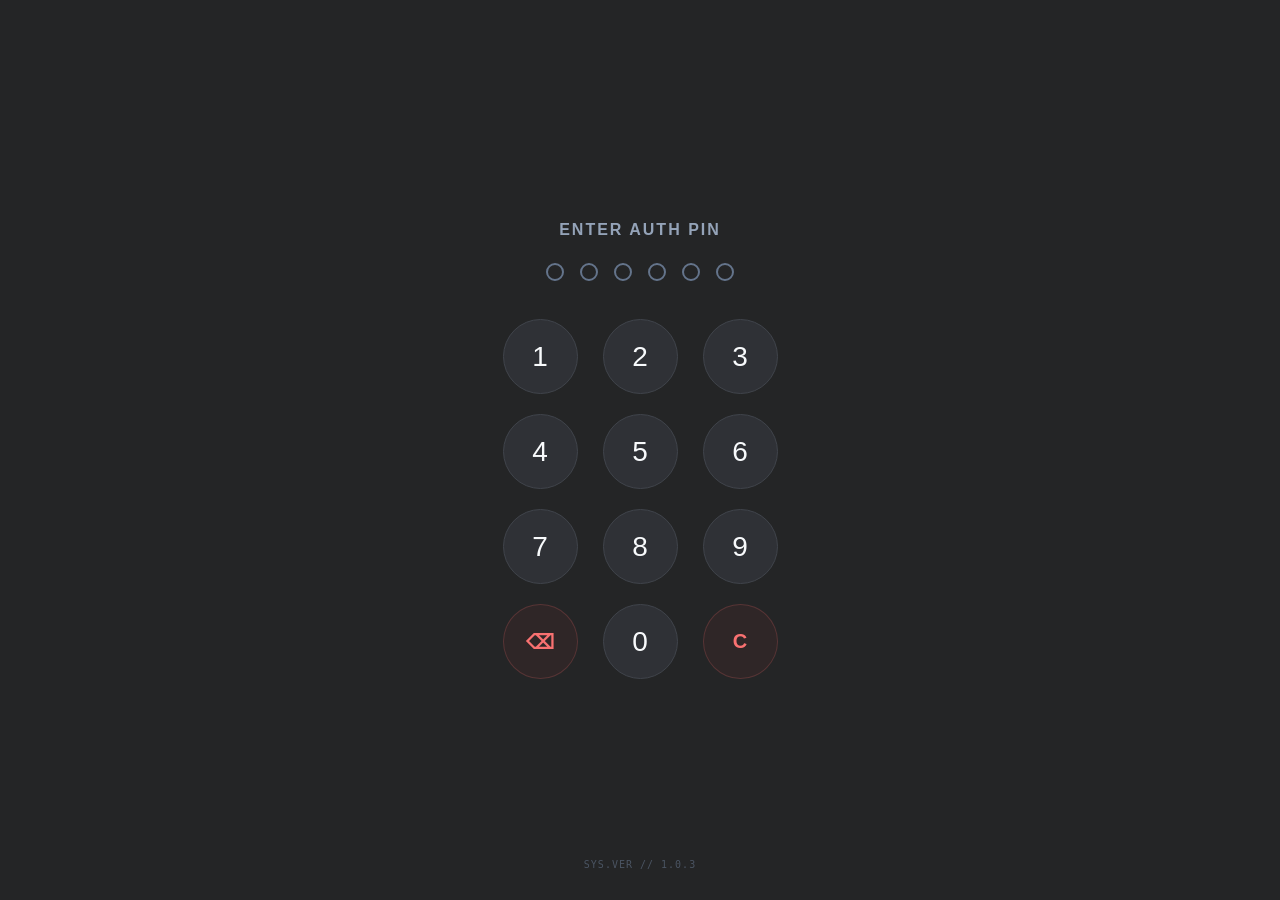
<file: admin/index.html>
<!DOCTYPE html>
<html>
<head>
    <meta charset="utf-8">
    <meta name="viewport" content="width=device-width, initial-scale=1.0, maximum-scale=1.0, user-scalable=no">
    <meta name="apple-mobile-web-app-capable" content="yes">
    <meta name="apple-mobile-web-app-status-bar-style" content="black-translucent">
    <title>MASTER CONTROL</title>
    
    <script src="config.js"></script>

    <style>
        body {
            font-family: -apple-system, BlinkMacSystemFont, "Segoe UI", Roboto, Arial, sans-serif;
            background-color: #242526; 
            color: #e2e8f0;
            padding: 0; margin: 0;
            touch-action: manipulation; 
        }

        /* --- ЭКРАН ПИН-КОДА --- */
        #pin-screen {
            position: fixed; top: 0; left: 0; width: 100%; height: 100%;
            background-color: #242526; 
            display: flex; flex-direction: column; align-items: center; justify-content: center;
            z-index: 2000;
            touch-action: manipulation; 
        }
        .pin-title { color: #94a3b8; font-size: 16px; font-weight: 600; margin-bottom: 24px; letter-spacing: 2px; }
        .pin-dots { display: flex; gap: 16px; margin-bottom: 40px; height: 16px; }
        .pin-dot { width: 14px; height: 14px; border-radius: 50%; border: 2px solid #64748b; background: transparent; transition: 0.2s; }
        .pin-dot.filled { background: #cbd5e1; border-color: #cbd5e1; }
        .pin-dot.error { border-color: #ef4444; background: #ef4444; }
        
        .numpad { display: grid; grid-template-columns: repeat(3, 1fr); gap: 20px; width: 280px; }
        .num-btn {
            background: #2f3136; border: 1px solid #40444b; border-radius: 50%;
            width: 75px; height: 75px; color: #f8fafc; font-size: 28px; font-weight: 300;
            display: flex; align-items: center; justify-content: center;
            margin: 0 auto; cursor: pointer; transition: 0.1s;
            touch-action: manipulation; 
        }
        .num-btn:active { background: #40444b; transform: scale(0.95); }
        .num-btn.action-btn { 
            font-size: 20px; font-weight: 600; 
            color: #f87171; border-color: rgba(248, 113, 113, 0.2); 
            background: rgba(239, 68, 68, 0.05); 
        }
        .num-btn:active { background: rgba(239, 68, 68, 0.15); }
        .pin-version { position: absolute; bottom: 30px; opacity: 0.6; }

        /* --- ОСНОВНОЙ ИНТЕРФЕЙС --- */
        #main-app { display: none; padding: 4px; padding-bottom: 20px; }
        .header-panel { display: flex; justify-content: space-between; align-items: center; border-bottom: 2px solid #40444b; padding: 10px 8px; margin-bottom: 12px; margin-top: 4px; }
        .header-left { display: flex; flex-direction: column; align-items: flex-start; }
        h2 { font-size: 18px; text-transform: uppercase; margin: 0; font-weight: 800; color: #cbd5e1; letter-spacing: 0.5px; }
        .version-label { font-size: 10px; color: #64748b; font-family: monospace; margin-top: 2px; letter-spacing: 1px; }
        
        .nav-controls { display: flex; gap: 14px; align-items: center; }
        .nav-btn { background: transparent; border: none; font-size: 18px; cursor: pointer; padding: 4px; touch-action: manipulation; }
        .nav-btn:active { transform: scale(0.9); opacity: 0.7; }

        table { width: 100%; border-collapse: collapse; background: #2f3136; border-radius: 4px; overflow: hidden; table-layout: fixed; }
        th, td { border-bottom: 1px solid #40444b; padding: 10px 6px; vertical-align: middle; }
        th { background-color: #242526; color: #94a3b8; font-weight: 600; font-size: 12px; text-transform: uppercase; padding: 12px 6px; text-align: center; border-bottom: 2px solid #40444b; }
        
        .client-col { text-align: left; padding-left: 8px; line-height: 1.3; }
        .client-name { 
            font-size: 16px; font-weight: 700; color: #f8fafc; display: inline-block; word-wrap: break-word; 
            cursor: pointer; border-bottom: 1px dashed #64748b; padding-bottom: 2px;
        }
        .client-key { font-size: 11px; color: #94a3b8; font-family: monospace; display: block; margin-top: 2px; }
        .control-cell { display: flex; flex-direction: column; gap: 6px; align-items: stretch; padding: 0 4px; }
        
        .days-badge { font-size: 13px; font-weight: 800; padding: 4px 0; border-radius: 4px; text-align: center; text-transform: uppercase; }
        .safe-badge { background-color: rgba(34, 197, 94, 0.15); color: #4ade80; border: 1px solid rgba(74, 222, 128, 0.3); } 
        .danger-badge { background-color: rgba(239, 68, 68, 0.15); color: #f87171; border: 1px solid rgba(248, 113, 113, 0.3); } 
        
        .locked-row { background-color: #202225; opacity: 0.8; }
        .locked-row .client-name { text-decoration: line-through; color: #64748b; border-bottom: 1px dashed #40444b; }

        .btn { width: 100%; padding: 12px 2px; font-size: 11px; font-weight: 700; border: none; border-radius: 4px; cursor: pointer; color: #fff; text-transform: uppercase; touch-action: manipulation; }
        .btn:active { opacity: 0.8; }
        .btn-red { background-color: #b91c1c; }
        .btn-green { background-color: #15803d; }
        .btn-dark { background-color: #40444b; color: #cbd5e1; }
        .btn:disabled { background-color: #40444b; color: #94a3b8; cursor: not-allowed; }
        .loader { padding: 30px; text-align: center; font-weight: bold; color: #94a3b8; }

        /* --- МОДАЛЬНЫЕ ОКНА --- */
        #edit-modal, #add-modal {
            display: none; position: fixed; top: 0; left: 0; width: 100%; height: 100%;
            background-color: rgba(18, 18, 18, 0.85); z-index: 1500;
            align-items: flex-start; justify-content: center; backdrop-filter: blur(4px);
            padding-top: 15px; overflow-y: auto; 
        }
        .modal-content {
            background-color: #242526; border: 1px solid #40444b; border-radius: 8px;
            width: 90%; max-width: 360px; padding: 20px; box-shadow: 0 10px 25px rgba(0,0,0,0.5);
            margin-bottom: 260px; 
        }
        .modal-header { font-size: 16px; font-weight: 800; color: #cbd5e1; text-transform: uppercase; margin-bottom: 16px; letter-spacing: 1px; text-align: center; border-bottom: 1px solid #40444b; padding-bottom: 8px; }
        
        .form-group { margin-bottom: 14px; }
        .form-label { display: block; font-size: 11px; color: #94a3b8; text-transform: uppercase; margin-bottom: 6px; font-weight: 600; }
        .form-control {
            width: 100%; box-sizing: border-box; background-color: #1e1e1e; border: 1px solid #40444b;
            color: #f8fafc; padding: 12px; border-radius: 4px; font-family: monospace; font-size: 14px;
        }
        .form-control:focus { outline: none; border-color: #64748b; }
        input[type="date"]::-webkit-calendar-picker-indicator { filter: invert(1); opacity: 0.6; cursor: pointer; }
        
        .modal-actions { display: flex; gap: 10px; margin-top: 20px; }
        .modal-actions .btn { flex: 1; padding: 14px 0; }
    </style>
</head>
<body>

    <div id="pin-screen">
        <div class="pin-title" id="pin-msg">ENTER AUTH PIN</div>
        <div class="pin-dots" id="dots-container">
            <div class="pin-dot"></div><div class="pin-dot"></div><div class="pin-dot"></div>
            <div class="pin-dot"></div><div class="pin-dot"></div><div class="pin-dot"></div>
        </div>
        <div class="numpad" id="numpad">
            <button class="num-btn" onclick="addDigit(1)">1</button>
            <button class="num-btn" onclick="addDigit(2)">2</button>
            <button class="num-btn" onclick="addDigit(3)">3</button>
            <button class="num-btn" onclick="addDigit(4)">4</button>
            <button class="num-btn" onclick="addDigit(5)">5</button>
            <button class="num-btn" onclick="addDigit(6)">6</button>
            <button class="num-btn" onclick="addDigit(7)">7</button>
            <button class="num-btn" onclick="addDigit(8)">8</button>
            <button class="num-btn" onclick="addDigit(9)">9</button>
            <button class="num-btn action-btn" onclick="removeDigit()">⌫</button>
            <button class="num-btn" onclick="addDigit(0)">0</button>
            <button class="num-btn action-btn" onclick="clearPin()">C</button>
        </div>
        <div class="version-label pin-version" id="pin-version-display"></div>
    </div>

    <div id="main-app">
        <div class="header-panel">
            <div class="header-left">
                <h2>MASTER CONTROL</h2>
                <div class="version-label" id="version-display"></div>
            </div>
            <div class="nav-controls">
                <button class="nav-btn" onclick="openAddModal()" title="Добавить арендатора">➕</button>
                <button class="nav-btn" onclick="refreshData()" title="Обновить базу">🔄</button>
                <button class="nav-btn" onclick="lockApp()" title="Заблокировать">🔒</button>
            </div>
        </div>
        <table>
            <thead>
                <tr>
                    <th style="width: 60%;">Арендатор</th>
                    <th style="width: 40%;">Статус / Контроль</th>
                </tr>
            </thead>
            <tbody id="table-body">
                <tr><td colspan="2" class="loader">Синхронизация...</td></tr>
            </tbody>
        </table>
    </div>

    <div id="edit-modal">
        <div class="modal-content">
            <div class="modal-header">ПАРАМЕТРЫ КЛИЕНТА</div>
            
            <input type="hidden" id="edit-api-key">
            
            <div class="form-group">
                <label class="form-label">ИМЯ АРЕНДАТОРА</label>
                <input type="text" id="edit-name" class="form-control" autocomplete="off">
            </div>
            
            <div class="form-group" style="display: flex; gap: 8px; align-items: flex-end;">
                <div style="flex: 1;">
                    <label class="form-label">КОНТАКТ (ТЕЛЕФОН)</label>
                    <input type="tel" id="edit-contact" class="form-control" autocomplete="off" placeholder="+77001234567">
                </div>
                <a id="call-btn" href="#" class="btn btn-dark" style="display: flex; align-items: center; justify-content: center; height: 45px; width: 50px; text-decoration: none; font-size: 18px; border-radius: 4px; box-sizing: border-box;">📞</a>
            </div>

            <div class="form-group">
                <label class="form-label">ЗАМЕТКИ (ДЛЯ СЕБЯ)</label>
                <textarea id="edit-notes" class="form-control" rows="2" style="resize: none; font-family: inherit; font-size: 14px;"></textarea>
            </div>
            
            <div class="form-group">
                <label class="form-label">ДОСТУП ОТКРЫТ ДО</label>
                <input type="date" id="edit-date" class="form-control">
            </div>
            
            <div class="form-group">
                <label class="form-label">ПОРОГ ПРЕДУПРЕЖДЕНИЯ (ДНЕЙ)</label>
                <input type="number" id="edit-warning" class="form-control" min="1" max="30" inputmode="numeric" pattern="[0-9]*" onfocus="this.select()">
            </div>

            <div class="modal-actions">
                <button class="btn btn-dark" onclick="closeEditModal()">ОТМЕНА</button>
                <button class="btn btn-green" id="save-modal-btn" onclick="saveTenantData()">СОХРАНИТЬ</button>
            </div>
        </div>
    </div>

    <div id="add-modal">
        <div class="modal-content">
            <div class="modal-header">НОВЫЙ АРЕНДАТОР</div>
            
            <div class="form-group">
                <label class="form-label">ИМЯ АРЕНДАТОРА</label>
                <input type="text" id="add-name" class="form-control" autocomplete="off" placeholder="Название точки...">
            </div>
            
            <div class="form-group">
                <label class="form-label">ДНЕЙ ДОСТУПА</label>
                <input type="number" id="add-days" class="form-control" value="30" inputmode="numeric" pattern="[0-9]*" onfocus="this.select()">
            </div>
            
            <div class="form-group">
                <label class="form-label">GOOGLE EMAIL (ДЛЯ ДОСТУПА)</label>
                <input type="email" id="add-email" class="form-control" autocomplete="off" placeholder="client@gmail.com">
            </div>

            <div class="modal-actions">
                <button class="btn btn-dark" onclick="closeAddModal()">ОТМЕНА</button>
                <button class="btn btn-green" id="btnCreate" onclick="sendCreateTenantRequest()">СОЗДАТЬ</button>
            </div>
        </div>
    </div>

    <script>
        const API_URL = (typeof CONFIG !== 'undefined') ? CONFIG.API_URL : "";
        const currentVersion = 'SYS.VER // ' + ((typeof CONFIG !== 'undefined') ? CONFIG.VERSION : '1.0.6'); 
        
        document.getElementById('version-display').innerText = currentVersion;
        if(document.getElementById('pin-version-display')) document.getElementById('pin-version-display').innerText = currentVersion;

        let currentPin = "";
        let isAuthenticating = false;
        
        window.cachedTenants = [];

        function escapeHtml(str) {
            return String(str === null || str === undefined ? '' : str)
                .replace(/&/g, '&amp;')
                .replace(/</g, '&lt;')
                .replace(/>/g, '&gt;')
                .replace(/"/g, '&quot;')
                .replace(/'/g, '&#39;');
        }

        // Делегированный обработчик кликов по таблице (без inline onclick со строками тенантов)
        document.getElementById('table-body').addEventListener('click', function(e) {
            const nameEl = e.target.closest('.client-name[data-api-key]');
            if (nameEl) {
                openEditModal(nameEl.dataset.apiKey);
                return;
            }
            const btnEl = e.target.closest('button[data-action="toggle-block"]');
            if (btnEl) {
                toggleBlock(btnEl.dataset.apiKey, btnEl.dataset.status, btnEl);
            }
        });

        document.getElementById('edit-contact').addEventListener('input', function() {
            const callBtn = document.getElementById('call-btn');
            const cleanPhone = String(this.value).replace(/[^\d+]/g, '');
            if (cleanPhone) {
                callBtn.href = `tel:${cleanPhone}`;
                callBtn.style.opacity = "1";
            } else {
                callBtn.href = "#";
                callBtn.style.opacity = "0.5";
            }
        });

        function updateDots(isError = false) {
            const dots = document.querySelectorAll('.pin-dot');
            dots.forEach((dot, index) => {
                dot.className = 'pin-dot';
                if (isError) dot.classList.add('error');
                else if (index < currentPin.length) dot.classList.add('filled');
            });
        }

        function toggleNumpad(state) {
            const buttons = document.querySelectorAll('.num-btn');
            buttons.forEach(btn => btn.disabled = !state);
        }

        function addDigit(num) {
            if (isAuthenticating || currentPin.length >= 6) return;
            currentPin += num;
            updateDots();
            if (currentPin.length === 6) verifyAndLoad();
        }

        function removeDigit() {
            if (isAuthenticating || currentPin.length === 0) return;
            currentPin = currentPin.slice(0, -1);
            updateDots();
        }

        function clearPin() {
            if (isAuthenticating) return;
            currentPin = "";
            document.getElementById('pin-msg').innerText = "ENTER AUTH PIN";
            document.getElementById('pin-msg').style.color = "#94a3b8";
            updateDots();
        }

        function lockApp() {
            isAuthenticating = false; 
            currentPin = "";
            window.cachedTenants = [];
            updateDots();
            document.getElementById('main-app').style.display = 'none';
            document.getElementById('pin-screen').style.display = 'flex';
            toggleNumpad(true);
            clearPin();
        }

        async function adminPost(payload) {
            const response = await fetch(API_URL, {
                method: 'POST',
                headers: { 'Content-Type': 'text/plain;charset=utf-8' },
                body: JSON.stringify(payload),
                redirect: 'follow'
            });
            return await response.json();
        }

        async function refreshData() {
            const tbody = document.getElementById('table-body');
            tbody.innerHTML = `<tr><td colspan="2" class="loader">ОБНОВЛЕНИЕ БАЗЫ...</td></tr>`;
            try {
                const data = await adminPost({ action: 'get_tenants', pin: currentPin });
                if (data && data.success && Array.isArray(data.tenants)) {
                    renderTable(data.tenants);
                } else if (Array.isArray(data)) {
                    renderTable(data);
                } else if (data && (data.error === "ACCESS_DENIED" || data.error === "RATE_LIMITED" || data.error === "ADMIN_NOT_CONFIGURED")) {
                    alert(data.message || data.error);
                    lockApp();
                } else {
                    throw new Error((data && (data.message || data.error)) || 'Неизвестная ошибка');
                }
            } catch (e) {
                tbody.innerHTML = `<tr><td colspan="2" class="loader" style="color:#ef4444;">ОШИБКА СИНХРОНИЗАЦИИ</td></tr>`;
            }
        }

        async function verifyAndLoad() {
            isAuthenticating = true;
            toggleNumpad(false);
            document.getElementById('pin-msg').innerText = "VERIFYING...";
            
            try {
                const data = await adminPost({ action: 'get_tenants', pin: currentPin });
                
                if (data && data.error) {
                    const errText = data.error === "RATE_LIMITED"
                        ? (data.message || "RATE LIMITED")
                        : (data.error === "ADMIN_NOT_CONFIGURED" ? "ADMIN_PIN NOT SET" : "ACCESS DENIED");
                    document.getElementById('pin-msg').innerText = errText;
                    document.getElementById('pin-msg').style.color = "#ef4444";
                    updateDots(true);
                    setTimeout(() => {
                        currentPin = ""; isAuthenticating = false; toggleNumpad(true);
                        document.getElementById('pin-msg').innerText = "ENTER AUTH PIN";
                        document.getElementById('pin-msg').style.color = "#94a3b8";
                        updateDots();
                    }, 3000);
                } else {
                    const tenants = (data && Array.isArray(data.tenants)) ? data.tenants : (Array.isArray(data) ? data : []);
                    isAuthenticating = false; 
                    toggleNumpad(true);       
                    document.getElementById('pin-screen').style.display = 'none';
                    document.getElementById('main-app').style.display = 'block';
                    renderTable(tenants);
                }
            } catch (error) {
                document.getElementById('pin-msg').innerText = "CONNECTION ERROR";
                setTimeout(() => { clearPin(); isAuthenticating = false; toggleNumpad(true); }, 1500);
            }
        }

        function renderTable(data) {
            window.cachedTenants = data; 
            const tbody = document.getElementById('table-body');
            let html = '';
            let validCount = 0;

            if (data && data.length > 0) {
                data.forEach(t => {
                    if (!t.api_key || String(t.api_key).trim() === "") return;
                    validCount++;
                    
                    let isBlocked = (t.status !== 'active');
                    let warningThreshold = parseInt(t.warning_days) || 3;
                    let daysLeft = '—';
                    let badgeClass = 'safe-badge';
                    
                    let rawDate = String(t.date_end || "").trim();
                    let eDate = null;

                    if (rawDate) {
                        if (rawDate.includes('T') && rawDate.includes('Z')) {
                            eDate = new Date(rawDate); 
                        } else if (rawDate.includes('.')) {
                            let parts = rawDate.split('.');
                            if (parts.length === 3) eDate = new Date(parts[2], parts[1] - 1, parts[0]);
                        } else if (rawDate.includes('-')) {
                            let clean = rawDate.split(' ')[0];
                            let parts = clean.split('-');
                            if (parts.length === 3) eDate = new Date(parts[0], parts[1] - 1, parts[2]);
                        }

                        if (eDate && !isNaN(eDate.getTime())) {
                            let today = new Date(); today.setHours(0, 0, 0, 0); eDate.setHours(0, 0, 0, 0);
                            let diff = Math.round((eDate - today) / (1000 * 60 * 60 * 24));
                            daysLeft = diff + ' дн.';
                            if (diff <= warningThreshold) badgeClass = 'danger-badge';
                        }
                    }
                    
                    let rowClass = isBlocked ? 'locked-row' : '';
                    let badgeText = 'Остаток: ' + daysLeft; 
                    let btnClass = isBlocked ? 'btn-green' : 'btn-red';
                    let btnLabel = isBlocked ? 'РАЗБЛОКИРОВАТЬ' : 'ЗАБЛОКИРОВАТЬ';
                    const safeKey = escapeHtml(t.api_key);
                    const safeName = escapeHtml(t.client_name);
                    const safeStatus = escapeHtml(t.status);
                    const safeBadgeText = escapeHtml(badgeText);
                    
                    html += `
                        <tr data-row-key="${safeKey}" class="${rowClass}">
                            <td class="client-col">
                                <span class="client-name" data-api-key="${safeKey}">${safeName}</span>
                                <span class="client-key">${safeKey}</span>
                            </td>
                            <td>
                                <div class="control-cell">
                                    <div class="days-badge ${badgeClass}">${safeBadgeText}</div>
                                    <button data-action="toggle-block" data-api-key="${safeKey}" data-status="${safeStatus}" class="btn ${btnClass}">
                                        ${btnLabel}
                                    </button>
                                </div>
                            </td>
                        </tr>
                    `;
                });
            }

            if (validCount === 0) html = `<tr><td colspan="2" class="loader">БАЗА ПУСТА</td></tr>`;
            tbody.innerHTML = html;
        }

        async function toggleBlock(apiKey, currentStatus, buttonEl) {
            const button = buttonEl;
            const row = button ? button.closest('tr') : null;
            const actionText = (currentStatus === 'active') ? 'заблокировать' : 'разблокировать';
            if (!confirm(`Вы уверены, что хотите ${actionText} ${apiKey}?`)) return;
            
            button.disabled = true; button.innerText = 'ОЖИДАЙТЕ...';
            try {
                const res = await adminPost({
                    action: 'toggle_status',
                    pin: currentPin,
                    api_key: apiKey,
                    current_status: currentStatus
                });
                if (res.error) throw new Error(res.message || res.error);
                
                const newStatus = res.newStatus;
                if (newStatus === 'active') {
                    if (row) row.classList.remove('locked-row'); button.className = 'btn btn-red'; button.innerText = 'ЗАБЛОКИРОВАТЬ';
                } else {
                    if (row) row.classList.add('locked-row'); button.className = 'btn btn-green'; button.innerText = 'РАЗБЛОКИРОВАТЬ';
                }
                button.dataset.status = newStatus;
                
                const t = window.cachedTenants.find(item => item.api_key === apiKey);
                if(t) t.status = newStatus;

            } catch (err) {
                alert('Ошибка: ' + err.message);
                button.innerText = (currentStatus === 'active') ? 'ЗАБЛОКИРОВАТЬ' : 'РАЗБЛОКИРОВАТЬ';
            } finally { 
                button.disabled = false; 
            }
        }

        // --- ЛОГИКА ОКНА РЕДАКТИРОВАНИЯ ---
        function openEditModal(apiKey) {
            const t = window.cachedTenants.find(item => item.api_key === apiKey);
            if (!t) return;

            document.getElementById('edit-api-key').value = t.api_key;
            document.getElementById('edit-name').value = t.client_name || "";
            document.getElementById('edit-warning').value = t.warning_days || 3;
            document.getElementById('edit-contact').value = t.contact || "";
            document.getElementById('edit-notes').value = t.notes || "";
            
            const callBtn = document.getElementById('call-btn');
            const cleanPhone = String(t.contact || "").replace(/[^\d+]/g, '');
            if (cleanPhone) {
                callBtn.href = `tel:${cleanPhone}`;
                callBtn.style.opacity = "1";
            } else {
                callBtn.href = "#";
                callBtn.style.opacity = "0.5";
            }
            
            let rawDate = String(t.date_end || "").trim();
            let finalDate = "";
            
            if (rawDate) {
                if (rawDate.includes('T') && rawDate.includes('Z')) {
                    let d = new Date(rawDate); 
                    let yyyy = d.getFullYear();
                    let mm = String(d.getMonth() + 1).padStart(2, '0');
                    let dd = String(d.getDate()).padStart(2, '0');
                    finalDate = `${yyyy}-${mm}-${dd}`;
                } 
                else if (rawDate.includes('.')) {
                    let parts = rawDate.split('.');
                    if (parts.length === 3) finalDate = `${parts[2]}-${parts[1].padStart(2, '0')}-${parts[0].padStart(2, '0')}`;
                } 
                else if (rawDate.includes('-')) {
                    finalDate = rawDate.split(' ')[0].split('T')[0];
                }
            }
            
            document.getElementById('edit-date').value = finalDate;
            document.getElementById('edit-modal').style.display = 'flex';
        }

        function closeEditModal() {
            document.getElementById('edit-modal').style.display = 'none';
            document.getElementById('save-modal-btn').innerText = 'СОХРАНИТЬ';
            document.getElementById('save-modal-btn').disabled = false;
        }

        async function saveTenantData() {
            const btn = document.getElementById('save-modal-btn');
            const apiKey = document.getElementById('edit-api-key').value;
            const newName = document.getElementById('edit-name').value;
            const newDate = document.getElementById('edit-date').value; 
            const newWarning = document.getElementById('edit-warning').value;
            const newContact = document.getElementById('edit-contact').value;
            const newNotes = document.getElementById('edit-notes').value;

            if (!newName) {
                alert("Имя арендатора обязательно для заполнения"); return;
            }

            btn.disabled = true; btn.innerText = 'СОХРАНЕНИЕ...';

            try {
                const res = await adminPost({
                    action: 'update_tenant',
                    pin: currentPin,
                    api_key: apiKey,
                    client_name: newName,
                    date_end: newDate,
                    warning_days: newWarning,
                    contact: newContact,
                    notes: newNotes
                });
                if (res.error) throw new Error(res.message || res.error);
                
                closeEditModal();
                refreshData(); 
            } catch (error) {
                alert('Ошибка при сохранении: ' + error.message);
                btn.disabled = false; btn.innerText = 'СОХРАНИТЬ';
            }
        }

        // --- ЛОГИКА ОКНА СОЗДАНИЯ (НОВОЕ) ---
        function openAddModal() {
            document.getElementById('add-modal').style.display = 'flex';
        }

        function closeAddModal() {
            document.getElementById('add-modal').style.display = 'none';
            document.getElementById('btnCreate').innerText = 'СОЗДАТЬ';
            document.getElementById('btnCreate').disabled = false;
        }

        async function sendCreateTenantRequest() {
            const btn = document.getElementById('btnCreate');
            const name = document.getElementById('add-name').value.trim();
            const days = document.getElementById('add-days').value;
            const email = document.getElementById('add-email').value.trim();

            if (!name || !email) {
                alert("Пожалуйста, укажите имя арендатора и Google Email!");
                return;
            }

            btn.disabled = true;
            btn.innerText = "СОЗДАНИЕ БАЗ (ДО 15 СЕК)...";

            const payload = {
                action: 'createTenant',
                admin_pin: currentPin,
                name: name,
                days: days,
                email: email
            };

            try {
                // Отправляем POST запрос с ADMIN_PIN в теле JSON
                const result = await adminPost(payload);

                if (result.success) {
                    alert(`✅ Базы успешно созданы!\nНовый ключ: ${result.api_key || result.apiKey}`);
                    
                    // Очищаем форму
                    document.getElementById('add-name').value = '';
                    document.getElementById('add-email').value = '';
                    document.getElementById('add-days').value = '30';
                    
                    closeAddModal();
                    refreshData(); // Сразу подтягиваем нового клиента в список
                } else {
                    alert("❌ Ошибка сервера: " + result.error);
                }
            } catch (error) {
                alert("❌ Ошибка связи: " + error.message);
            } finally {
                btn.disabled = false;
                btn.innerText = "СОЗДАТЬ";
            }
        }
    </script>
</body>
</html>
</file>
